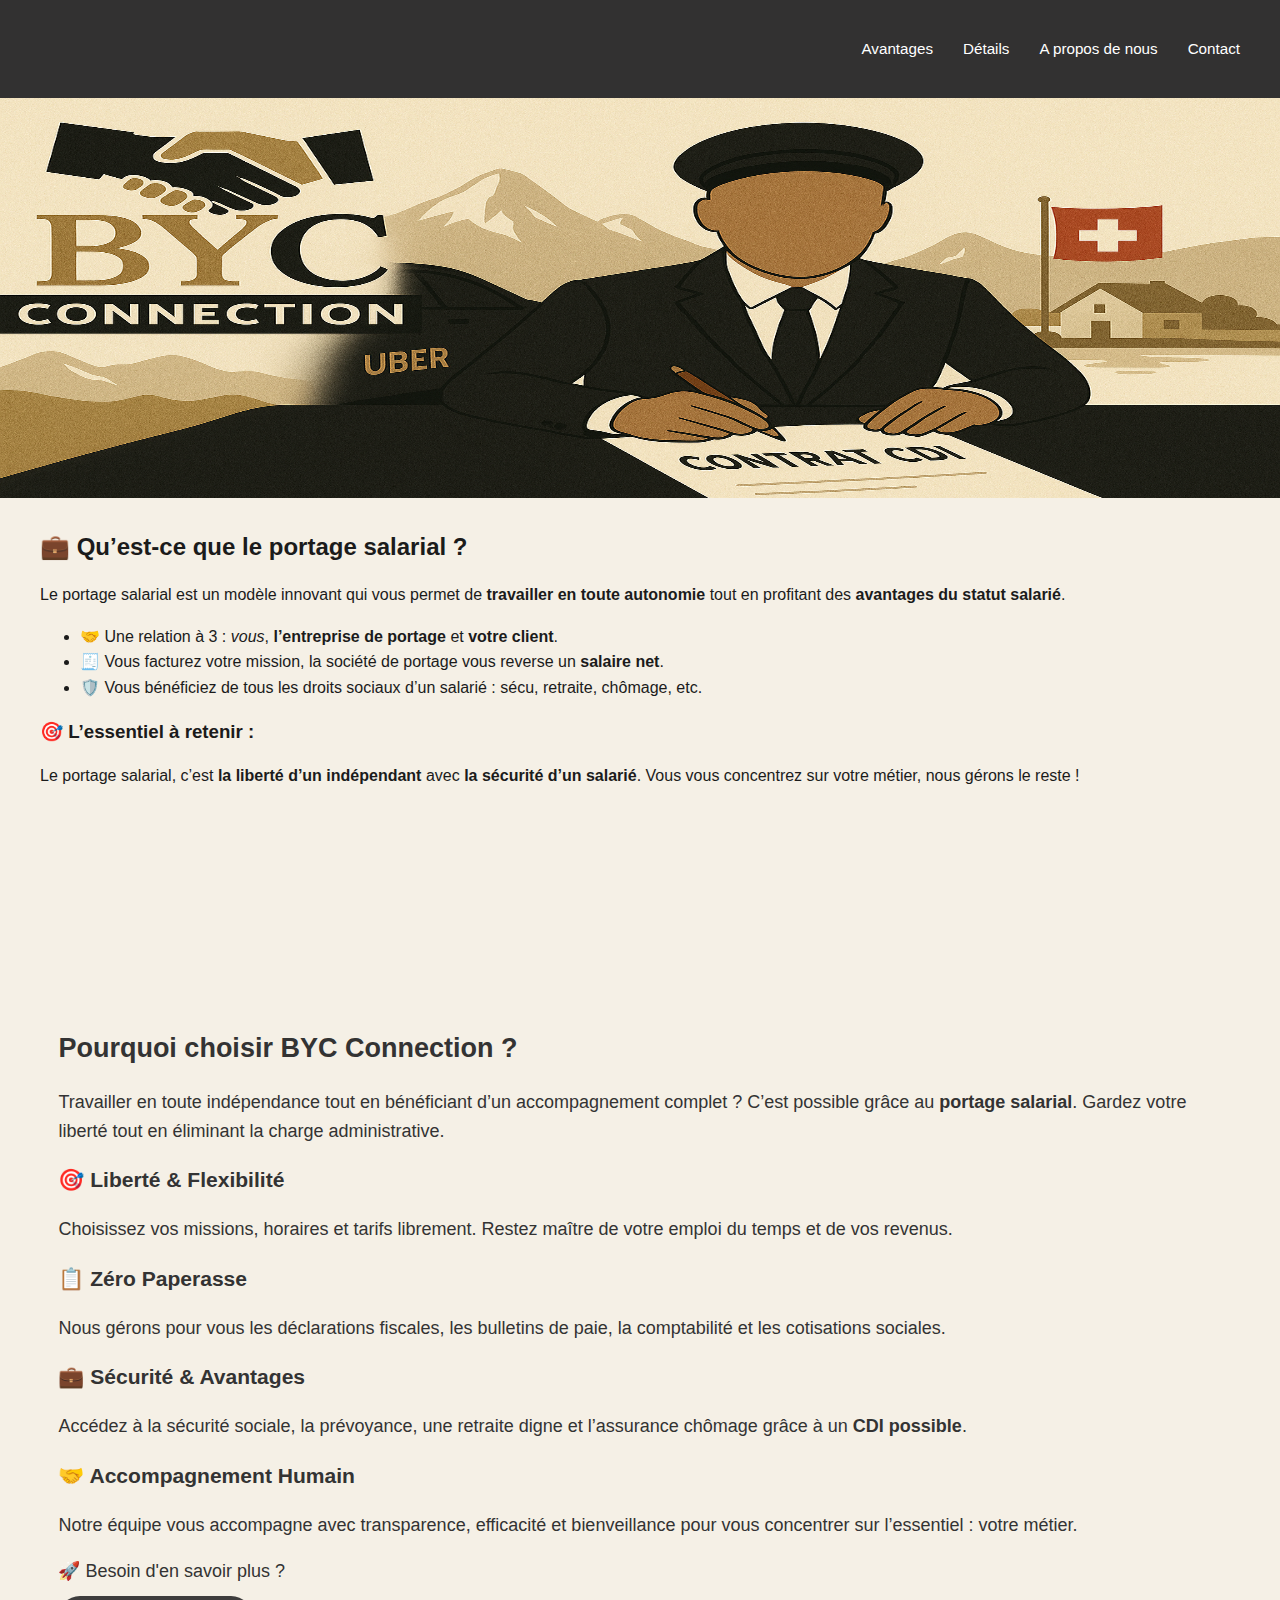
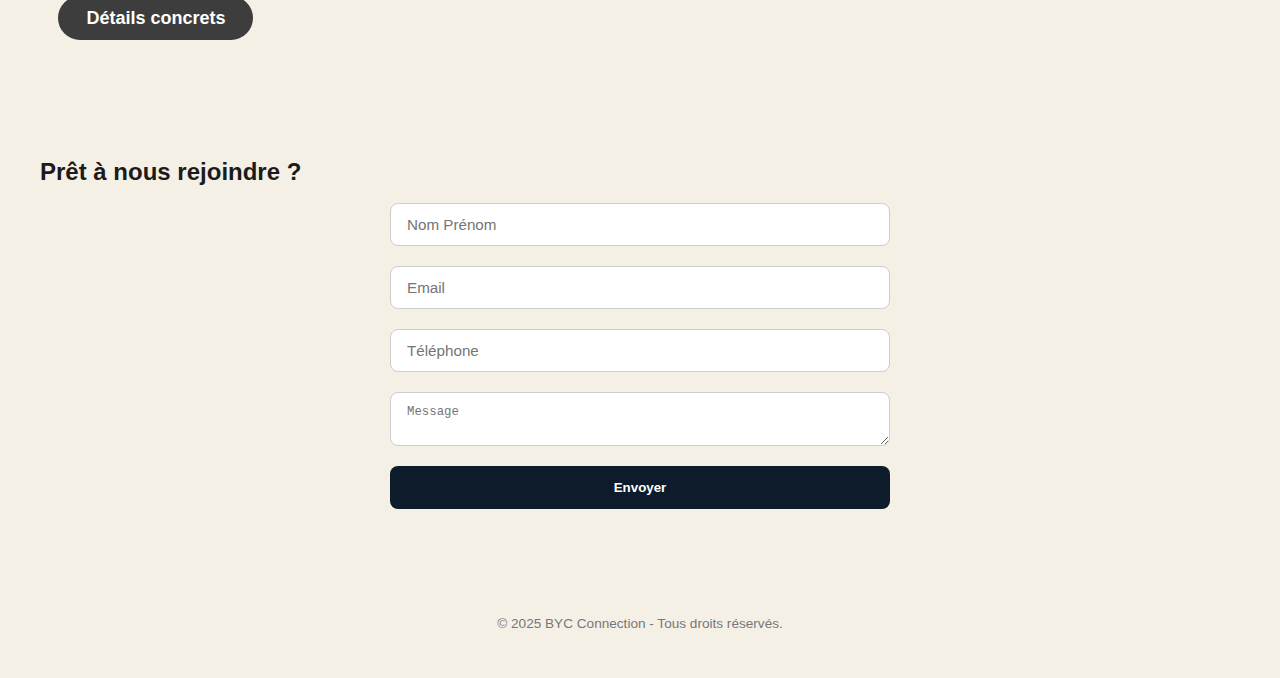
<file: index.html>
<!DOCTYPE html>
<html lang="fr">
  <head>
    <meta charset="UTF-8" />
    <meta name="viewport" content="width=device-width, initial-scale=1.0" />
    <title>BYC Entreprise</title>
    <link rel="stylesheet" href="style.css" />
  </head>

    <!-- HEADER -->
    <header>
      <nav>
        <ul>
          <li><a href="#intro-avantages">Avantages</a></li>
          <li><a href="detailspage.html">Détails</a></li>
          <li><a href="histoire.html">A propos de nous</a></li>
          <li><a href="contact.html">Contact</a></li>
        </ul>
      </nav>
    </header>

    <!-- BANNIÈRE -->

    <section class="hero-banner">
      <img src="vtc2.png" alt="BYC Connection - Contrat CDI" />
    </section>

    <section class="hero">
      <h1>Rejoignez notre flotte VTC</h1>
      <p>Location à partir de <strong>167€ / semaine</strong> tout inclus</p>
      <a href="#contact" class="cta">Devenir chauffeur</a>
    </section>

    <section class="portage-definition">
      <h2>💼 Qu’est-ce que le <span>portage salarial</span> ?</h2>
    
      <div class="definition-grid">
        <div class="definition-left">
          <p>
            Le portage salarial est un modèle innovant qui vous permet de <strong>travailler en toute autonomie</strong> tout en profitant des <strong>avantages du statut salarié</strong>.
          </p>
          <ul>
            <li>🤝 Une relation à 3 : <em>vous</em>, <strong>l’entreprise de portage</strong> et <strong>votre client</strong>.</li>
            <li>🧾 Vous facturez votre mission, la société de portage vous reverse un <strong>salaire net</strong>.</li>
            <li>🛡️ Vous bénéficiez de tous les droits sociaux d’un salarié : sécu, retraite, chômage, etc.</li>
          </ul>
        </div>
        <div class="definition-right">
          <div class="highlight-box">
            <h3>🎯 L’essentiel à retenir :</h3>
            <p>
              Le portage salarial, c’est <strong>la liberté d’un indépendant</strong> avec <strong>la sécurité d’un salarié</strong>. Vous vous concentrez sur votre métier, nous gérons le reste !
            </p>
          </div>
        </div>
      </div>
    </section>
    

    <section class="intro-avantages" id="intro-avantages">
      <div class="intro-block">
        <h2>Pourquoi choisir <span>BYC Connection</span> ?</h2>
        <p>
          Travailler en toute indépendance tout en bénéficiant d’un accompagnement complet ? C’est possible grâce au <strong>portage salarial</strong>. Gardez votre liberté tout en éliminant la charge administrative.
        </p>
      </div>
    
      <div class="intro-grid">
        <div class="intro-item">
          <h3>🎯 Liberté & Flexibilité</h3>
          <p>Choisissez vos missions, horaires et tarifs librement. Restez maître de votre emploi du temps et de vos revenus.</p>
        </div>
        <div class="intro-item">
          <h3>📋 Zéro Paperasse</h3>
          <p>Nous gérons pour vous les déclarations fiscales, les bulletins de paie, la comptabilité et les cotisations sociales.</p>
        </div>
        <div class="intro-item">
          <h3>💼 Sécurité & Avantages</h3>
          <p>Accédez à la sécurité sociale, la prévoyance, une retraite digne et l’assurance chômage grâce à un <strong>CDI possible</strong>.</p>
        </div>
        <div class="intro-item">
          <h3>🤝 Accompagnement Humain</h3>
          <p>Notre équipe vous accompagne avec transparence, efficacité et bienveillance pour vous concentrer sur l’essentiel : votre métier.</p>
        </div>
      </div>
    
      <div class="intro-cta">
        <p>🚀 Besoin d'en savoir plus ?</p>
        <a href="detailspage.html" class="cta">Détails concrets</a>
      </div>
    </section>

    <!-- AVANTAGES 
    <section id="avantages" class="features">
      <div class="cards-container">
        <div class="advantage-card">
          <h3>✅ Vous restez indépendant</h3>
          <ul>
            <li>Choisissez librement vos horaires</li>
            <li>Aucune obligation de course</li>
            <li>Gardez le contrôle total de votre activité</li>
          </ul>
        </div>
        <div class="advantage-card">
          <h3>🤝 … mais vous n’êtes jamais seul</h3>
          <ul>
            <li>Zéro paperasse : on s’occupe de toute l’administratif</li>
            <li>Accompagnement humain et réactif au quotidien</li>
            <li>Contrat CDI possible pour plus de stabilité</li>
          </ul>
        </div>
        <div class="advantage-card">
          <h3>💰 Une commission juste et transparente</h3>
          <ul>
            <li>
              À partir de 50 CHF/semaine de 0 à 4000CHF/mois et 65 CHF/semaine
              de 4000 à 8000 CHF/mois, selon vos revenus
            </li>
            <li>Cotisations prises en charge : AVS, AI, AC, JPG, FREDAD...</li>
          </ul>
        </div>
      </div>
    </section> -->

    <!-- VÉHICULES 
    <section id="vehicules" class="vehicules">
      <h2>Nos véhicules hybrides & électriques</h2>
      <div class="cards">
        <div class="card">
          <h3>Toyota C-HR 2024</h3>
          <p>SUV – 5 places</p>
        </div>
        <div class="card">
          <h3>Mercedes EQB</h3>
          <p>SUV – 7 places</p>
        </div>
        <div class="card">
          <h3>Mercedes Classe EQV</h3>
          <p>Van – 7 places</p>
        </div>
      </div>
    </section> -->

    <!-- APPLICATION 
    <section id="application" class="app-section" data-animate>
      <h2>Gérez votre activité depuis votre smartphone</h2>
      <ul>
        <li>📲 Joignez-nous</li>
        <li>📝 Signez vos contrats</li>
        <li>🚗 Entammez votre activité</li>
        <li>📁 Consultez vos documents</li>
      </ul>
    </section> -->

    <!-- CONTACT -->
    <section id="contact" class="contact">
      <h2>Prêt à nous rejoindre ?</h2>
      <form
        action="https://formsubmit.co/yassine.djiridi@gmail.com"
        method="POST"
        class="form-rdv"
      >
        <input type="text" name="nom" placeholder="Nom Prénom" required />
        <input type="email" name="email" placeholder="Email" required />
        <input type="tel" name="telephone" placeholder="Téléphone" required />
        <textarea name="message" placeholder="Message" required></textarea>

        <!-- Anti-spam invisible -->
        <input type="text" name="_honey" style="display: none" />

        <!-- Désactive le captcha -->
        <input type="hidden" name="_captcha" value="false" />

        <!-- Redirection personnalisée après envoi -->
        <input
          type="hidden"
          name="_next"
          value="https://nohaa-mdj.github.io/BYC-Connection/merci.html"
        />

        <button type="submit">Envoyer</button>
      </form>
    </section>

    <!-- FOOTER -->
    <footer>
      <p>&copy; 2025 BYC Connection - Tous droits réservés.</p>
    </footer>
  </body>
</html>
</file>
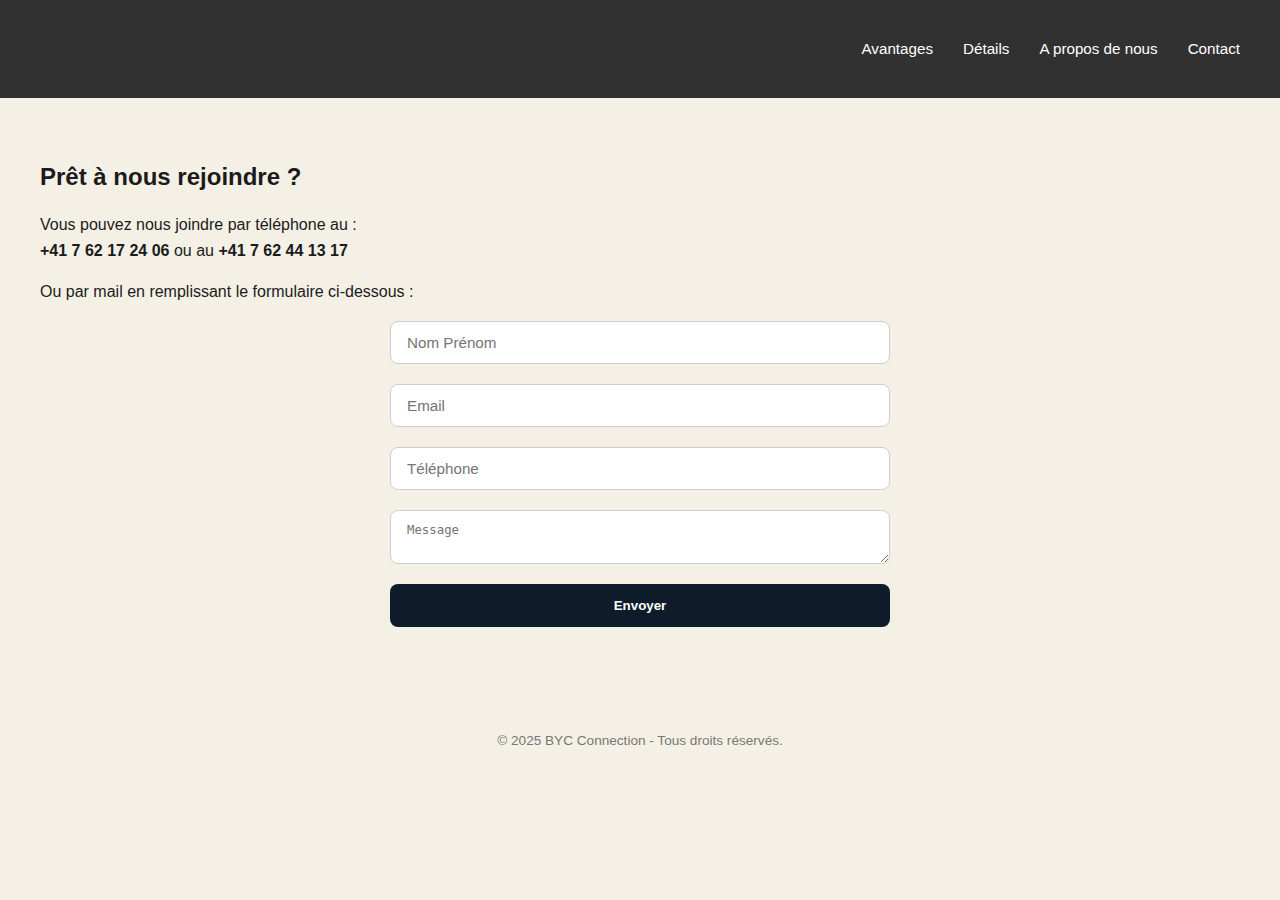
<file: contact.html>
<!DOCTYPE html>
<html lang="fr">
  <head>
    <meta charset="UTF-8" />
    <meta name="viewport" content="width=device-width, initial-scale=1.0" />
    <title>BYC Entreprise</title>
    <link rel="stylesheet" href="style.css" />
  </head>

  <!-- HEADER -->
  <header>
    <nav>
      <ul>
        <li><a href="index.html#intro-avantages">Avantages</a></li>
        <li><a href="detailspage.html">Détails</a></li>
        <li><a href="histoire.html">A propos de nous</a></li>
        <li><a href="contact.html">Contact</a></li>
      </ul>
    </nav>
  </header>
</html>

<section id="contact" class="contact">
  <h2>Prêt à nous rejoindre ?</h2>
  <div class="contact-tel">
  <p>Vous pouvez nous joindre par téléphone au : 
    <br/> <b>+41 7 62 17 24 06 </b>  ou au <b> +41 7 62 44 13 17 </b>
  </p>
  <p> Ou par mail en remplissant le formulaire ci-dessous :
    <br/>
  </p>
</div>
  <form
    action="https://formsubmit.co/yassine.djiridi@gmail.com"
    method="POST"
    class="form-rdv"
  >
    <input type="text" name="nom" placeholder="Nom Prénom" required />
    <input type="email" name="email" placeholder="Email" required />
    <input type="tel" name="telephone" placeholder="Téléphone" required />
    <textarea name="message" placeholder="Message" required></textarea>

    <!-- Anti-spam invisible -->
    <input type="text" name="_honey" style="display: none" />

    <!-- Désactive le captcha -->
    <input type="hidden" name="_captcha" value="false" />

    <!-- Redirection personnalisée après envoi -->
    <input
      type="hidden"
      name="_next"
      value="https://nohaa-mdj.github.io/BYC-Connection/merci.html"
    />

    <button type="submit">Envoyer</button>
  </form>
</section>

<!-- FOOTER -->
<footer>
  <p>&copy; 2025 BYC Connection - Tous droits réservés.</p>
</footer>
</body>
</html>
</file>
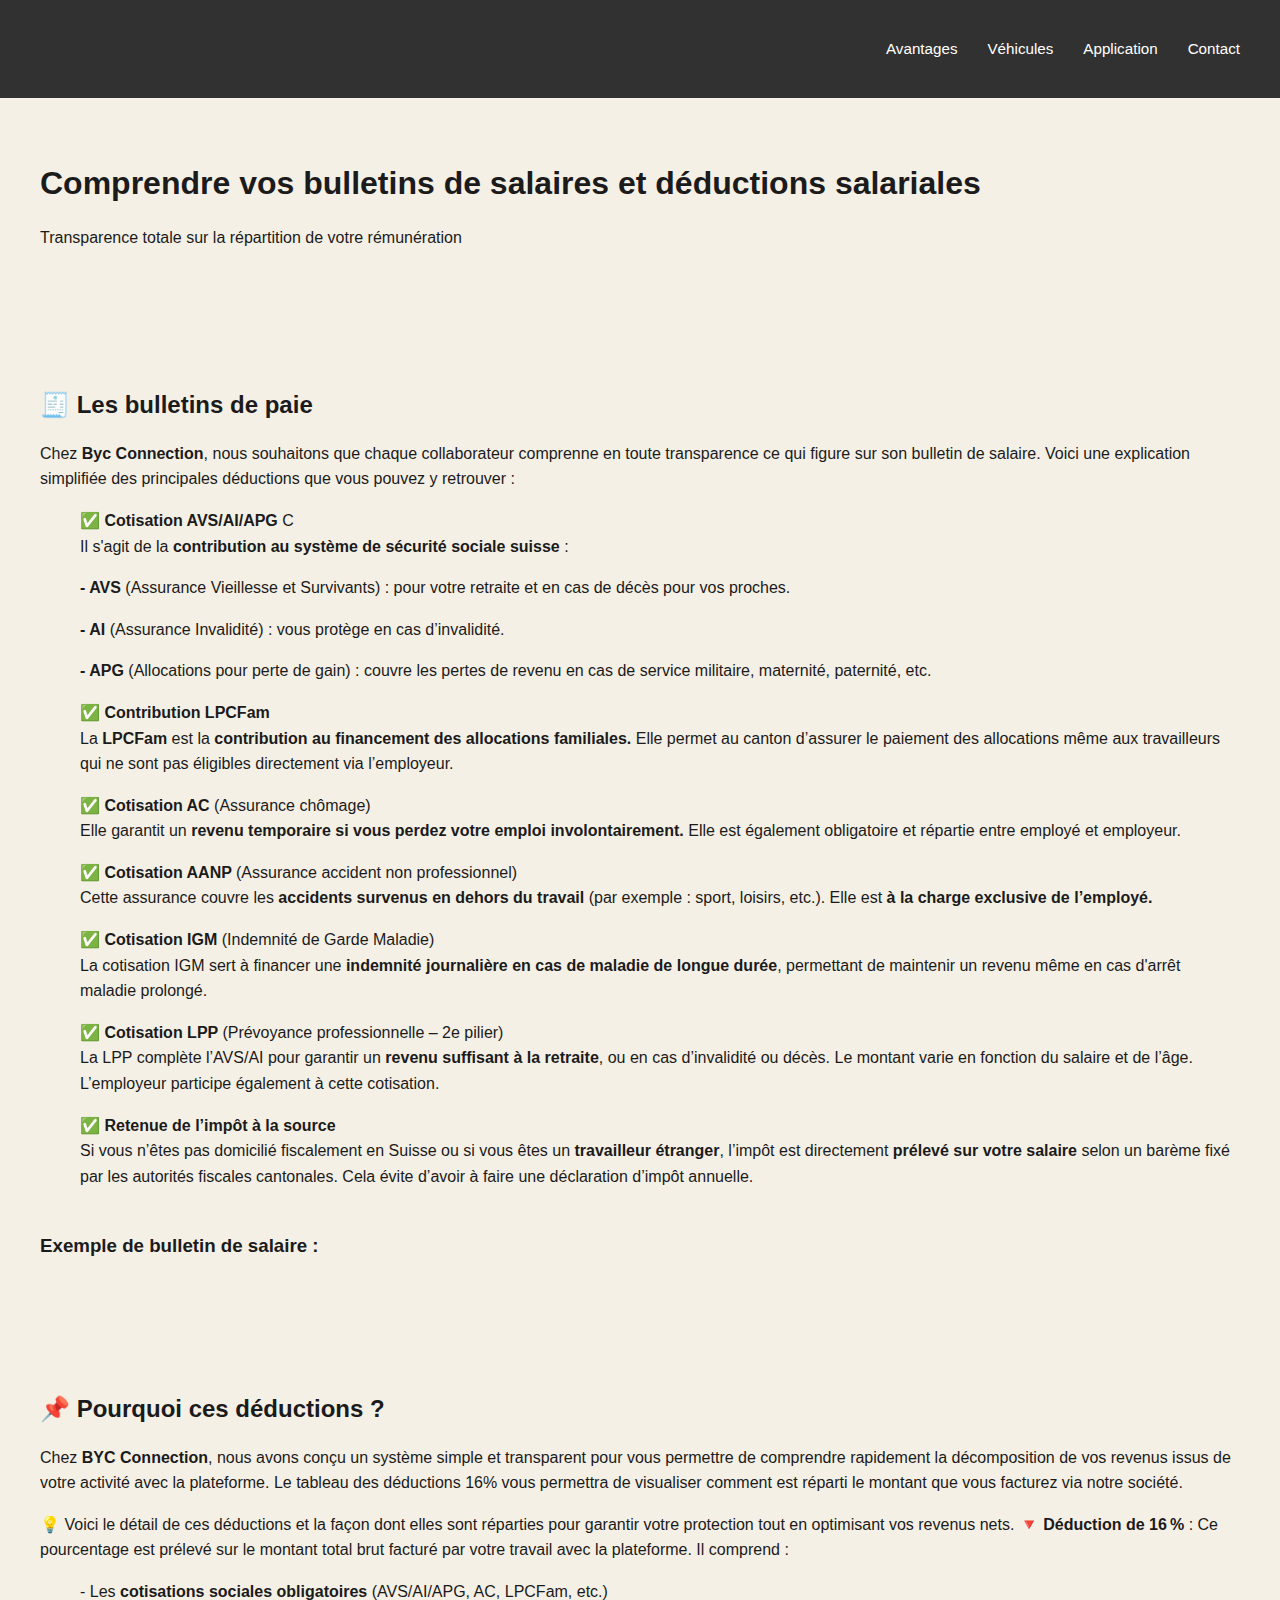
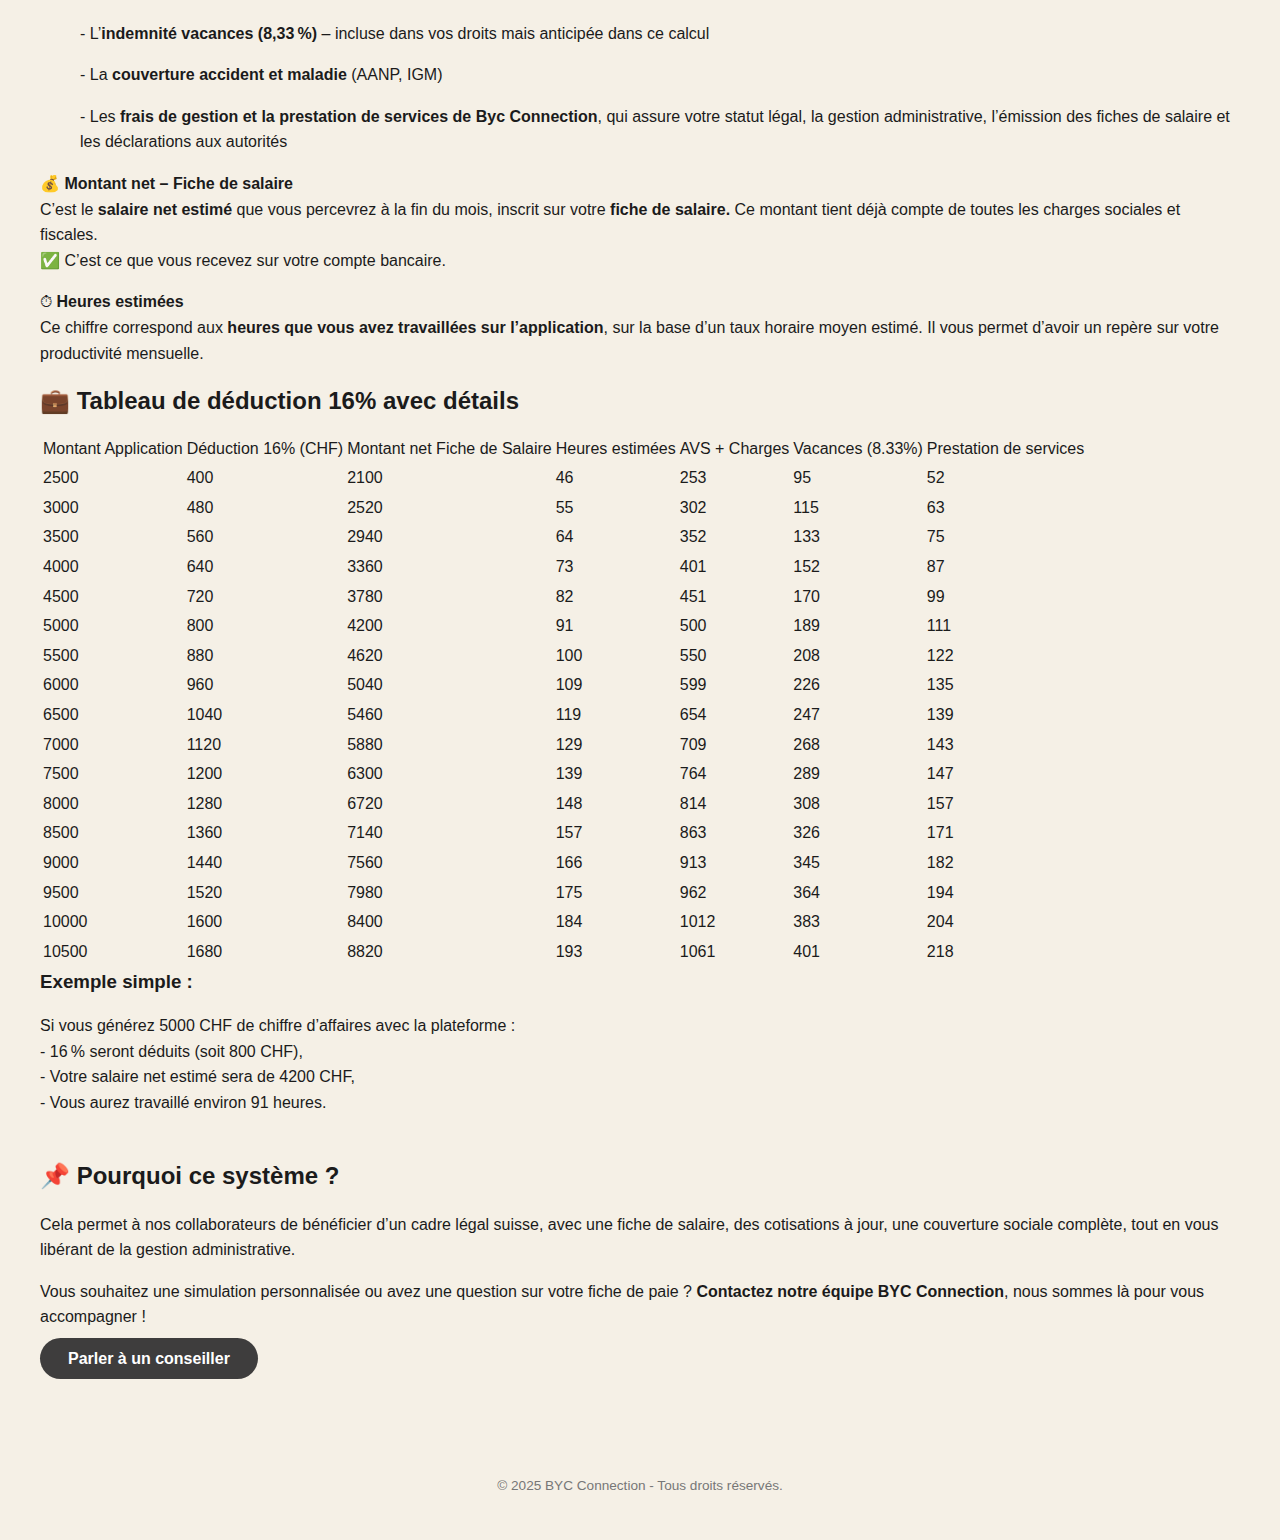
<file: detailspage.html>
<!DOCTYPE html>
<html lang="fr">
  <head>
    <meta charset="UTF-8" />
    <meta name="viewport" content="width=device-width, initial-scale=1.0" />
    <title>Détails du Portage Salarial – BYC Connection</title>
    <link rel="stylesheet" href="style.css" />
  </head>
  <body>
    <header>
      <nav>
        <ul>
          <li><a href="index.html#avantages">Avantages</a></li>
          <li><a href="index.html#vehicules">Véhicules</a></li>
          <li><a href="index.html#application">Application</a></li>
          <li><a href="index.html#contact">Contact</a></li>
        </ul>
      </nav>
    </header>

    <section class="details-header">
      <h1>Comprendre vos bulletins de salaires et déductions salariales</h1>
      <p>Transparence totale sur la répartition de votre rémunération</p>
    </section>

    <section class="details-content">
      <div class="texte-explicatif">
        <h2> 🧾 Les bulletins de paie</h2>
        <p>
          Chez <b>Byc Connection</b>, nous souhaitons que chaque collaborateur comprenne en toute transparence ce qui figure sur son bulletin de salaire. Voici une explication simplifiée des principales déductions que vous pouvez y retrouver :
          <br/> <ol> ✅ <b>Cotisation AVS/AI/APG </b>C<br/>
          Il s'agit de la <b>contribution au système de sécurité sociale suisse </b>:</ol>
          <ol> <b> - AVS </b>(Assurance Vieillesse et Survivants) : pour votre retraite et en cas de décès pour vos proches.</ol>
          <ol> <b> - AI </b>(Assurance Invalidité) : vous protège en cas d’invalidité.</ol>
          <ol> <b> - APG </b>(Allocations pour perte de gain) : couvre les pertes de revenu en cas de service militaire, maternité, paternité, etc.</ol>
          <ol>✅ <b>Contribution LPCFam</b> <br/>
          La <b>LPCFam </b>est la <b>contribution au financement des allocations familiales.</b> Elle permet au canton d’assurer le paiement des allocations même aux travailleurs qui ne sont pas éligibles directement via l’employeur.</ol>
          <ol>✅ <b>Cotisation AC</b> (Assurance chômage) <br/>
            Elle garantit un <b>revenu temporaire si vous perdez votre emploi involontairement.</b> Elle est également obligatoire et répartie entre employé et employeur.</ol>
            <ol> ✅ <b>Cotisation AANP </b>(Assurance accident non professionnel) <br/>
              Cette assurance couvre les <b>accidents survenus en dehors du travail </b>(par exemple : sport, loisirs, etc.). Elle est <b>à la charge exclusive de l’employé.</b></ol>
              <ol> ✅ <b>Cotisation IGM </b>(Indemnité de Garde Maladie) <br/>
                La cotisation IGM sert à financer une <b>indemnité journalière en cas de maladie de longue durée</b>, permettant de maintenir un revenu même en cas d'arrêt maladie prolongé.</ol>
                <ol>✅<b> Cotisation LPP </b> (Prévoyance professionnelle – 2e pilier) <br/>
                  La LPP complète l’AVS/AI pour garantir un <b>revenu suffisant à la retraite</b>, ou en cas d’invalidité ou décès. Le montant varie en fonction du salaire et de l’âge. L’employeur participe également à cette cotisation.</ol>
                  <ol> ✅ <b>Retenue de l’impôt à la source </b><br/>
                    Si vous n’êtes pas domicilié fiscalement en Suisse ou si vous êtes un <b>travailleur étranger</b>, l’impôt est directement <b>prélevé sur votre salaire</b> selon un barème fixé par les autorités fiscales cantonales. Cela évite d’avoir à faire une déclaration d’impôt annuelle.
                    </ol>
      
        </p> <br/>
        <h3> Exemple de bulletin de salaire :
        </h3>
      </div>
    </section>

    <section class="details-content">
      <div class="texte-explicatif">
        <h2>📌 Pourquoi ces déductions ?</h2>
        <p>
          Chez <b>BYC Connection</b>, nous avons conçu un système simple et transparent
          pour vous permettre de comprendre rapidement la décomposition de vos
          revenus issus de votre activité avec la plateforme. Le tableau des
          déductions 16% vous permettra de visualiser comment est réparti le
          montant que vous facturez via notre société.
        </p>
        <p>
          💡 Voici le détail de ces déductions et la façon dont elles sont
          réparties pour garantir votre protection tout en optimisant vos
          revenus nets. 🔻 <b>Déduction de 16 % </b> : Ce pourcentage est prélevé sur le
          montant total brut facturé par votre travail avec la plateforme. Il
          comprend : <br />
          <ol> - Les <b>cotisations sociales obligatoires </b> (AVS/AI/APG, AC, LPCFam, etc.)</ol>
          <ol> - L’<b>indemnité vacances (8,33 %) </b> – incluse dans vos droits mais anticipée dans ce calcul</ol>
          <ol> - La <b>couverture accident et maladie </b> (AANP, IGM)</ol>
          <ol> - Les <b> frais de gestion et la prestation de services de Byc Connection</b>, qui assure votre statut légal, la gestion administrative, l’émission des fiches de salaire et les déclarations aux autorités</ol>
        </p>
        <p>
          💰 <b>Montant net – Fiche de salaire</b>
          <br/> C’est le <b>salaire net estimé </b>que vous percevrez à la fin du mois, inscrit sur votre <b>fiche de salaire.</b> Ce montant tient déjà compte de toutes les charges sociales et fiscales.
          <br/> ✅ C’est ce que vous recevez sur votre compte bancaire.
        </p>
        <p>
          ⏱ <b>Heures estimées </b>
<br/>Ce chiffre correspond aux <b>heures que vous avez travaillées sur l’application</b>, sur la base d’un taux horaire moyen estimé. Il vous permet d’avoir un repère sur votre productivité mensuelle.

        </p>
      </div>

      <div class="table-section">
        <h2>💼 Tableau de déduction 16% avec détails</h2>
        <table class="salary-table">
          <thead>
            <tr>
              <td>Montant Application</td>
              <td>Déduction 16% (CHF)</td>
              <td>Montant net Fiche de Salaire</td>
              <td>Heures estimées</td>
              <td>AVS + Charges</td>
              <td>Vacances (8.33%)</td>
              <td>Prestation de services</td>
            </tr>
          </thead>

          <tbody>
            <tr>
              <td>2500</td>
              <td>400</td>
              <td>2100</td>
              <td>46</td>
              <td>253</td>
              <td>95</td>
              <td>52</td>
            </tr>
            <tr>
              <td>3000</td>
              <td>480</td>
              <td>2520</td>
              <td>55</td>
              <td>302</td>
              <td>115</td>
              <td>63</td>
            </tr>
            <tr>
              <td>3500</td>
              <td>560</td>
              <td>2940</td>
              <td>64</td>
              <td>352</td>
              <td>133</td>
              <td>75</td>
            </tr>
            <tr>
              <td>4000</td>
              <td>640</td>
              <td>3360</td>
              <td>73</td>
              <td>401</td>
              <td>152</td>
              <td>87</td>
            </tr>
            <tr>
              <td>4500</td>
              <td>720</td>
              <td>3780</td>
              <td>82</td>
              <td>451</td>
              <td>170</td>
              <td>99</td>
            </tr>
            <tr>
              <td>5000</td>
              <td>800</td>
              <td>4200</td>
              <td>91</td>
              <td>500</td>
              <td>189</td>
              <td>111</td>
            </tr>
            <tr>
              <td>5500</td>
              <td>880</td>
              <td>4620</td>
              <td>100</td>
              <td>550</td>
              <td>208</td>
              <td>122</td>
            </tr>
            <tr>
              <td>6000</td>
              <td>960</td>
              <td>5040</td>
              <td>109</td>
              <td>599</td>
              <td>226</td>
              <td>135</td>
            </tr>
            <tr>
              <td>6500</td>
              <td>1040</td>
              <td>5460</td>
              <td>119</td>
              <td>654</td>
              <td>247</td>
              <td>139</td>
            </tr>
            <tr>
              <td>7000</td>
              <td>1120</td>
              <td>5880</td>
              <td>129</td>
              <td>709</td>
              <td>268</td>
              <td>143</td>
            </tr>
            <tr>
              <td>7500</td>
              <td>1200</td>
              <td>6300</td>
              <td>139</td>
              <td>764</td>
              <td>289</td>
              <td>147</td>
            </tr>
            <tr>
              <td>8000</td>
              <td>1280</td>
              <td>6720</td>
              <td>148</td>
              <td>814</td>
              <td>308</td>
              <td>157</td>
            </tr>
            <tr>
              <td>8500</td>
              <td>1360</td>
              <td>7140</td>
              <td>157</td>
              <td>863</td>
              <td>326</td>
              <td>171</td>
            </tr>
            <tr>
              <td>9000</td>
              <td>1440</td>
              <td>7560</td>
              <td>166</td>
              <td>913</td>
              <td>345</td>
              <td>182</td>
            </tr>
            <tr>
              <td>9500</td>
              <td>1520</td>
              <td>7980</td>
              <td>175</td>
              <td>962</td>
              <td>364</td>
              <td>194</td>
            </tr>
            <tr>
              <td>10000</td>
              <td>1600</td>
              <td>8400</td>
              <td>184</td>
              <td>1012</td>
              <td>383</td>
              <td>204</td>
            </tr>
            <tr>
              <td>10500</td>
              <td>1680</td>
              <td>8820</td>
              <td>193</td>
              <td>1061</td>
              <td>401</td>
              <td>218</td>
            </tr>
          </tbody>
        </table>
      </div>

      <div class="texte-explicatif">
        <h3> Exemple simple :
        </h3>
        <p>
          Si vous générez 5000 CHF de chiffre d’affaires avec la plateforme : 
          <br/> - 16 % seront déduits (soit 800 CHF),
          <br/> - Votre salaire net estimé sera de 4200 CHF,
          <br/> - Vous aurez travaillé environ 91 heures.
        </p>
        <br/>
        <h2> 📌 Pourquoi ce système ?</h2>
        <p>
          Cela permet à nos collaborateurs de bénéficier d’un cadre légal suisse, avec une fiche de salaire, des cotisations à jour, une couverture sociale complète, tout en vous libérant de la gestion administrative.
        </p>
        <p>
          Vous souhaitez une simulation personnalisée ou avez une question sur votre fiche de paie ? <b>Contactez notre équipe BYC Connection</b>, nous sommes là pour vous accompagner !
        </p>
      </div>

      <div class="contact-cta">
        <a href="index.html#contact" class="cta">Parler à un conseiller</a>
      </div>
    </section>

    <footer>
      <p>&copy; 2025 BYC Connection - Tous droits réservés.</p>
    </footer>
  </body>
</html>
</file>
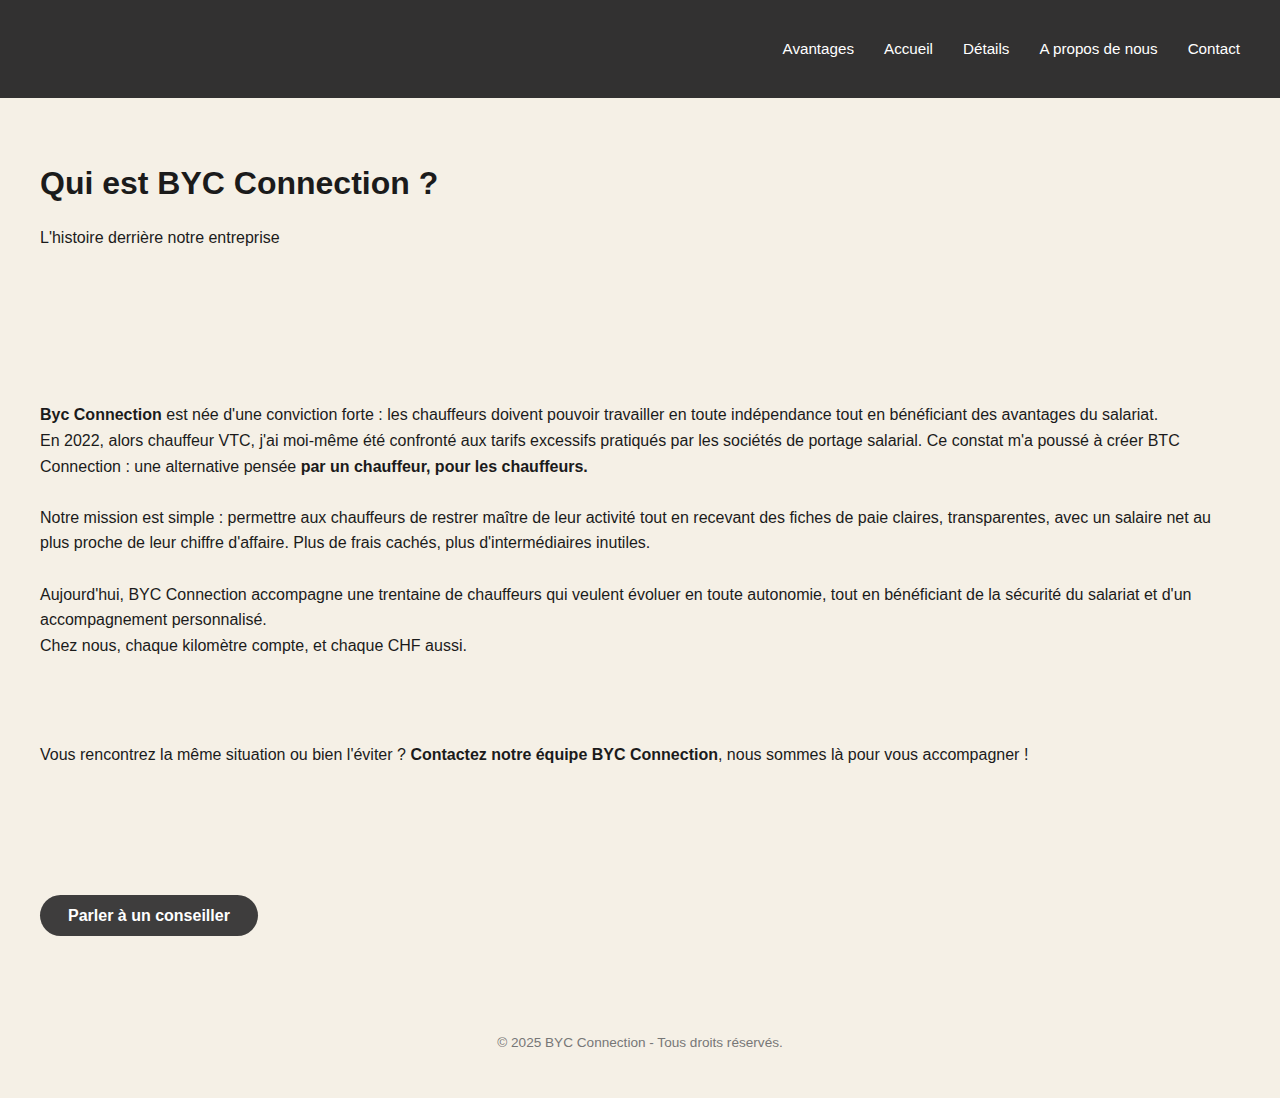
<file: histoire.html>
<!DOCTYPE html>
<html lang="fr">
  <head>
    <meta charset="UTF-8" />
    <meta name="viewport" content="width=device-width, initial-scale=1.0" />
    <title>Détails du Portage Salarial – BYC Connection</title>
    <link rel="stylesheet" href="style.css" />
  </head>
  <body>
    <header>
      <nav>
        <ul>
          
          <li><a href="index.html#avantages">Avantages</a></li>
          <li><a href="index.html">Accueil</a></li>
          <li><a href="detailspage.html">Détails</a></li>
          <li><a href="histoire.html">A propos de nous</a></li>
          <li><a href="contact.html">Contact</a></li>
        </ul>
      </nav>
    </header>

    <section class="details-header">
      <h1>Qui est BYC Connection ?</h1>
      <p>L'histoire derrière notre entreprise</p>
    </section>

    <section class="details-content">
      <div class="texte-explicatif">
        <p>
          <b>Byc Connection</b> est née d'une conviction forte : les chauffeurs
          doivent pouvoir travailler en toute indépendance tout en bénéficiant
          des avantages du salariat. <br />
          En 2022, alors chauffeur VTC, j'ai moi-même été confronté aux tarifs
          excessifs pratiqués par les sociétés de portage salarial. Ce constat
          m'a poussé à créer BTC Connection : une alternative pensée <b>par un
          chauffeur, pour les chauffeurs.</b>
          <br /><br />
          Notre mission est simple : permettre aux chauffeurs de restrer maître
          de leur activité tout en recevant des fiches de paie claires,
          transparentes, avec un salaire net au plus proche de leur chiffre
          d'affaire. Plus de frais cachés, plus d'intermédiaires inutiles.
          <br /><br />
          Aujourd'hui, BYC Connection accompagne une trentaine de chauffeurs qui
          veulent évoluer en toute autonomie, tout en bénéficiant de la sécurité
          du salariat et d'un accompagnement personnalisé. <br />Chez nous,
          chaque kilomètre compte, et chaque CHF aussi.
        </p>
        <br />
        <br />
        <p>
          Vous rencontrez la même situation ou bien l'éviter ?
          <b>Contactez notre équipe BYC Connection</b>, nous sommes là pour vous
          accompagner !
        </p>
      </div>
    </section>

    <section class="details-content">
      <div class="texte-explicatif">
  

      <div class="contact-cta">
        <a href="contact.html" class="cta">Parler à un conseiller</a>
      </div>
    </section>

    <footer>
      <p>&copy; 2025 BYC Connection - Tous droits réservés.</p>
    </footer>
  </body>
</html>
</file>
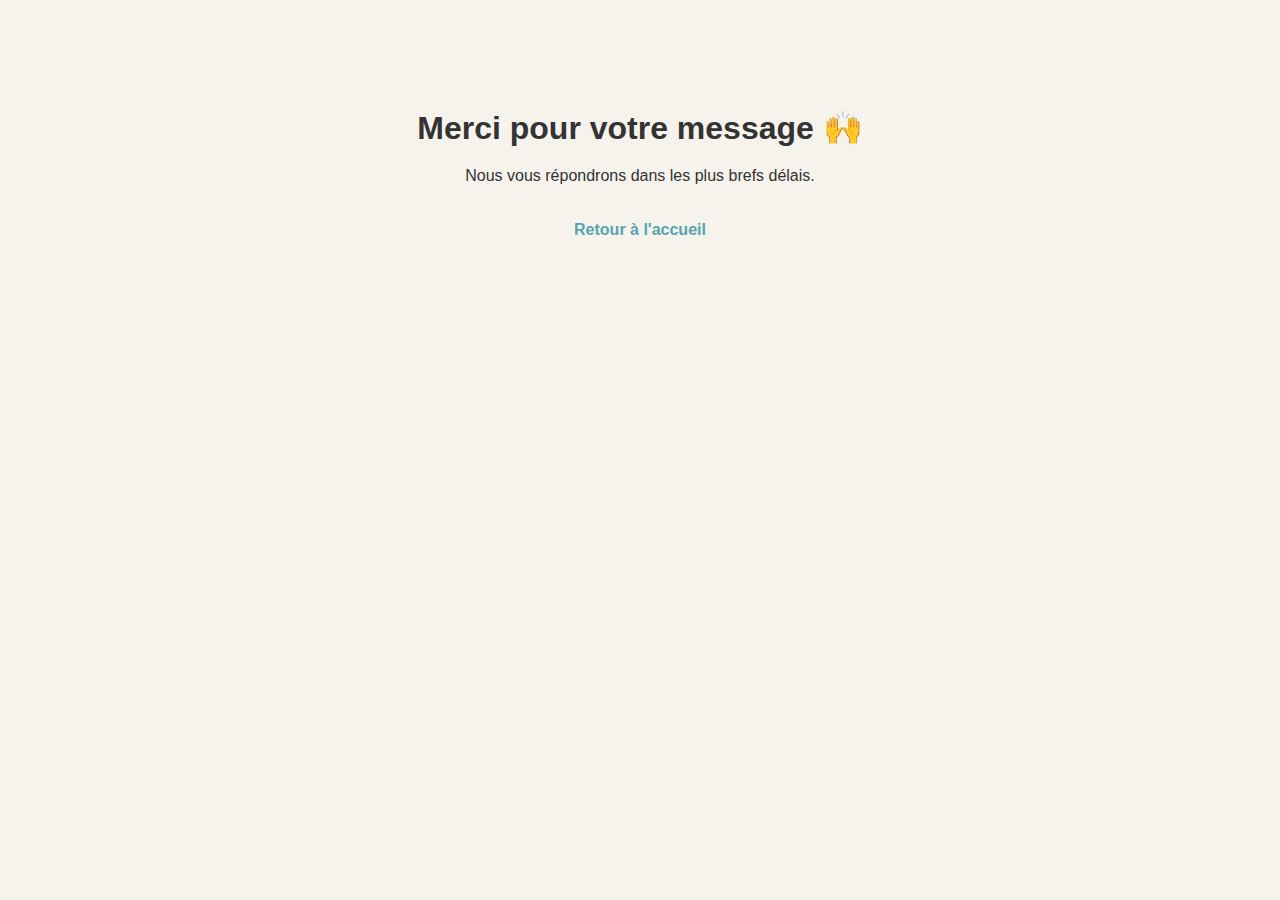
<file: merci.html>
<!DOCTYPE html>
<html lang="fr">
  <head>
    <meta charset="UTF-8" />
    <meta name="viewport" content="width=device-width, initial-scale=1.0" />
    <title>Merci pour votre message</title>
    <style>
      body {
        font-family: sans-serif;
        text-align: center;
        padding: 80px 20px;
        background-color: #f5f3ec;
        color: #333;
      }
      h1 {
        font-size: 2em;
        margin-bottom: 20px;
      }
      a {
        display: inline-block;
        margin-top: 20px;
        text-decoration: none;
        color: #58a4b0;
        font-weight: bold;
      }
    </style>
  </head>
  <body>
    <h1>Merci pour votre message 🙌</h1>
    <p>Nous vous répondrons dans les plus brefs délais.</p>
    <a href="index.html">Retour à l'accueil</a>
  </body>
</html>
</file>
<file: style.css>
/* === GLOBAL === */
body {
  margin: 0;
  font-family: "Helvetica Neue", sans-serif;
  color: #1b1b1b;
  background-color: #f5f0e6;
  line-height: 1.6;
}

a {
  text-decoration: none;
  color: inherit;
}

h1,
h2,
h3 {
  margin: 0 0 0.5em;
}

section {
  padding: 60px 20px;
  max-width: 1200px;
  margin: auto;
}

/* === HEADER === */
header {
  background-color: #323131;
  color: white;
  display: flex;
  justify-content: flex-end;
  align-items: center;
  padding: 20px 40px;
  position: sticky;
  top: 0;
  z-index: 1000;
}

header .logo {
  font-weight: bold;
  font-size: 1.3em;
}

nav ul {
  display: flex;
  gap: 30px;
  list-style: none;
}

nav a {
  color: white;
  font-size: 0.95em;
  transition: color 0.3s;
}

nav a:hover {
  color: #ebae4b;
}

/* === HERO === */

.hero-banner {
  width: 100%;
  overflow: hidden;
  padding: 0;
  margin: 0;
}

.hero-banner img {
  width: 100vw;
  height: 400px;
  object-position: center;
  align-items: center;
  position: absolute;
}

.hero {
  text-align: center;
  background: #f5f0e6;
  padding: 100px 20px;
}

.hero h1 {
  font-size: 2.5rem;
}

.hero p {
  font-size: 1.2rem;
  margin-bottom: 30px;
}

.cta {
  background-color: #3e3d3d;
  color: white;
  padding: 12px 28px;
  border-radius: 30px;
  font-weight: bold;
  transition: background 0.3s;
}

.cta:hover {
  background-color: #1e2f45;
}

.intro-avantages {
  font-size: 18px;
  color: #333;
  max-width: 95%;
  margin: 0 3%;
  text-align: start;
  line-height: 1.6;
  margin-top: 8%;
  flex-wrap: nowrap;
}

/* === FEATURES === */

.features {
  padding: 60px 20px;
  text-align: center;
  z-index: 10;
}

.cards-container {
  display: flex;
  flex-wrap: wrap;
  gap: 30px;
  justify-content: center;
  margin-top: 35px;
}

.advantage-card {
  background: #fff;
  border-radius: 12px;
  padding: 30px 25px;
  max-width: 320px;
  box-shadow: 0 5px 20px rgba(0, 0, 0, 0.05);
  transition: transform 0.3s ease;
  text-align: left;
}

.advantage-card:hover {
  transform: translateY(-5px);
}

.advantage-card h3 {
  font-size: 1.2rem;
  margin-bottom: 15px;
  color: #2f2f2f;
}

.advantage-card ul {
  padding-left: 20px;
  list-style: disc;
}

.advantage-card li {
  margin-bottom: 10px;
  color: #555;
  font-size: 0.95rem;
}

/* === VEHICULES === 
.vehicules h2 {
  text-align: center;
  margin-bottom: 40px;
}

.cards {
  display: flex;
  flex-wrap: wrap;
  gap: 30px;
  justify-content: center;
}

.card {
  background: white;
  border-radius: 16px;
  padding: 20px;
  box-shadow: 0 2px 8px rgba(0, 0, 0, 0.05);
  width: 280px;
  text-align: center;
}   */

/* === APP SECTION === */
.app-section {
  background: #3e3d3d;
  color: white;
  border-radius: 20px;
  padding: 60px 40px;
}

.app-section h2 {
  text-align: center;
  margin-bottom: 30px;
}

.app-section ul {
  display: flex;
  flex-wrap: wrap;
  justify-content: center;
  gap: 20px;
  list-style: none;
  padding: 0;
}

.app-section li {
  background: #4a4a4b;
  padding: 10px 20px;
  border-radius: 12px;
  font-size: 0.9em;
}

.stores {
  display: flex;
  justify-content: center;
  gap: 20px;
  margin-top: 30px;
}

.stores img {
  height: 40px;
}

/* === CONTACT === */
.contact form {
  display: flex;
  flex-direction: column;
  gap: 20px;
  max-width: 500px;
  margin: auto;
}

.contact input,
.contact textarea {
  padding: 12px 16px;
  border: 1px solid #ccc;
  border-radius: 8px;
  font-size: 0.95em;
}

.contact button {
  background: #0d1b2a;
  color: white;
  padding: 14px;
  border: none;
  border-radius: 8px;
  font-weight: bold;
  cursor: pointer;
  transition: background 0.3s;
}

.contact button:hover {
  background: #1e2f45;
}

/* === FOOTER === */
footer {
  text-align: center;
  padding: 30px 20px;
  font-size: 0.85em;
  color: #777;
}
</file>
